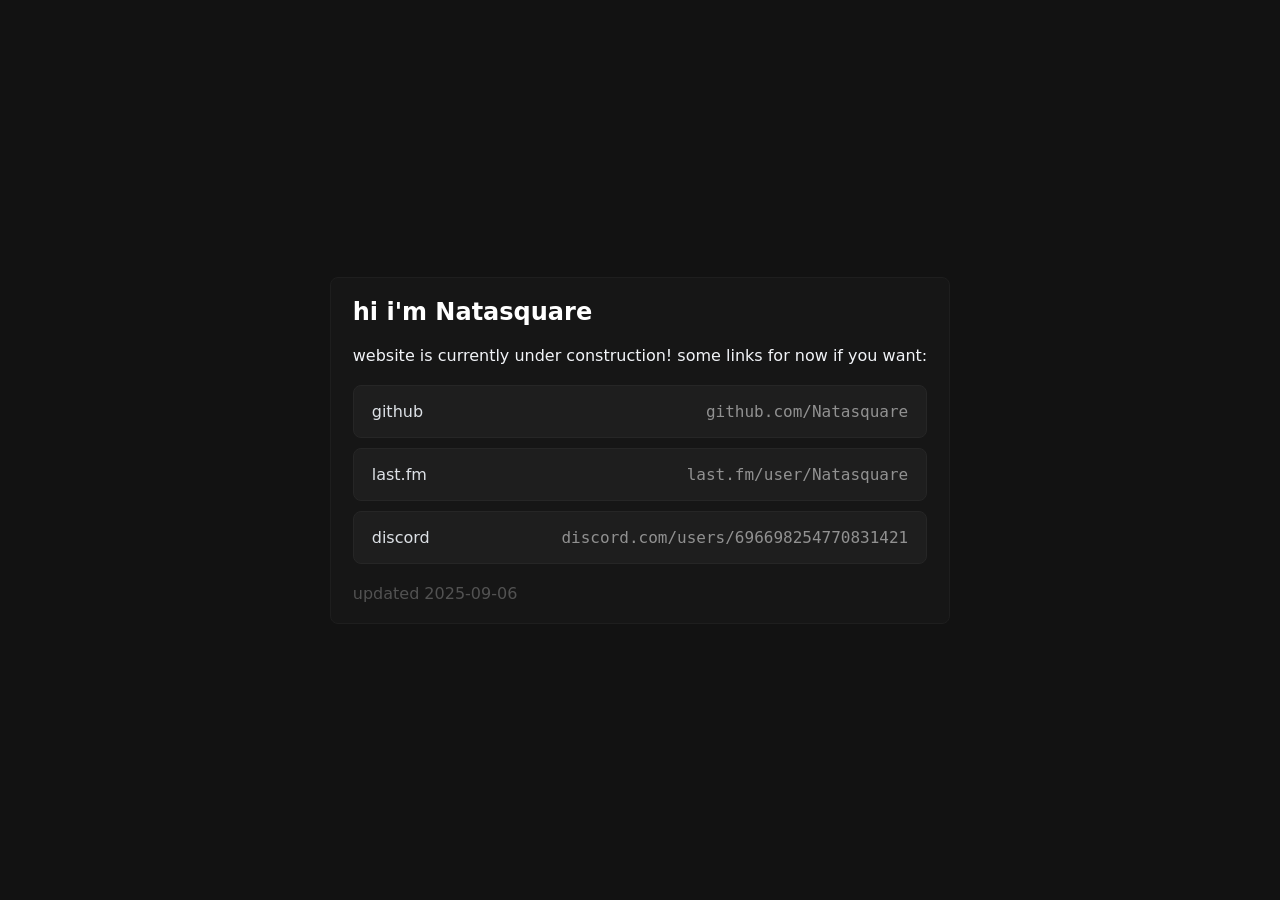
<file: index.html>
<!doctype html>
<html lang="en">
<head>
	<meta charset="utf-8" />
	<meta name="viewport" content="width=device-width, initial-scale=1" />
	<title>Natasquare</title>
	<meta name="description" content="under construction! check back in 6 trillion years" />
	<meta property="og:title" content="hello world" />
	<meta property="og:description" content="under construction! check back in 6 trillion years" />
	<meta property="og:type" content="website" />
	<style>
		:root {
			--dark-0: #121212;
			--dark-1: #161616;
			--dark-2: #1e1e1e;
			--dark-3: #262626;
			--dark-4: #2f2f2f;
			--dark-5: #393939;
			--light-0: #fff;
			--light-1: #f2f4f8;
			--light-2: #dde1e6;
			--light-3: #d0d0d0;
			--light-4: #919191;
			--light-5: #525252;
			--mono: ui-monospace, monospace;
			--sans: ui-sans-serif, system-ui, sans-serif;
		}
		body, html { height: 100% }
		body {
			margin: 0;
			display: grid;
			place-content: center;
			background-color: var(--dark-0);
			color: var(--light-1);
			font-family: var(--sans);
		}
		ul {
			list-style: none;
			padding: 0;
			display: grid;
			gap: 10px;
			margin: 0;
			width: 100%;
		}
		a {
			color: var(--light-2);
			text-decoration: none;
			border: 1px solid var(--dark-3);
			padding: 16px 18px;
			border-radius: 8px;
			display: flex;
			align-items: center;
			gap: 10px;
			transition: transform .06s ease, background .2s ease, border-color .2s ease;
			background-color: var(--dark-2);
			justify-content: space-between;
			max-width: calc(100vw - 100px); /* 18*2 + 10*2 + 22*2 fuck css */
		}
		a:hover{
			transform: scale(1.01);
			border-color:var(--dark-5);
			background-color: var(--dark-3);
			color: var(--light-0);
		}
		.card {
			background-color: var(--dark-1);
			border: 1px solid var(--dark-2);
			padding: 20px 22px;
			border-radius: 8px;
			display: grid;
			gap: 20px;
			transition: border-color .2s ease;
		}
		main {
			margin: 10px;
		}
		.card:hover {
			border-color: var(--dark-4);
		}
		h1 {
			margin: 0;
			color: var(--light-0);
		}
		.label {
			flex-shrink: 0;
		}
		.url {
			color: var(--light-4);
			font-family: var(--mono);
			overflow: hidden;
			text-overflow: ellipsis;
			white-space: nowrap;
			flex: 1;
			min-width: 0;
			text-align: right;
		}
		footer {
			color: var(--light-5);
		}
	</style>
</head>
<body>
	<main class="wrap">
		<section class="card" aria-labelledby="title">
			<h1 id="title">hi i'm Natasquare</h1>
			<span>website is currently under construction! some links for now if you want:</span>
			<ul>
				<li>
					<a href="https://github.com/Natasquare" target="_blank" rel="noopener">
						<span class="label">github</span>
						<span class="url">github.com/Natasquare</span>
					</a>
				</li>
				<li>
					<a href="https://last.fm/user/Natasquare" target="_blank" rel="noopener">
						<span class="label">last.fm</span>
						<span class="url">last.fm/user/Natasquare</span>
					</a>
				</li>
				<li>
					<a href="https://discord.com/users/696698254770831421" target="_blank" rel="noopener">
						<span class="label">discord</span>
						<span class="url">discord.com/users/696698254770831421</span>
					</a>
				</li>
			</ul>
			<footer>
				updated 2025-09-06
			</footer>
		</section>
	</main>
</body>
</html>
</file>
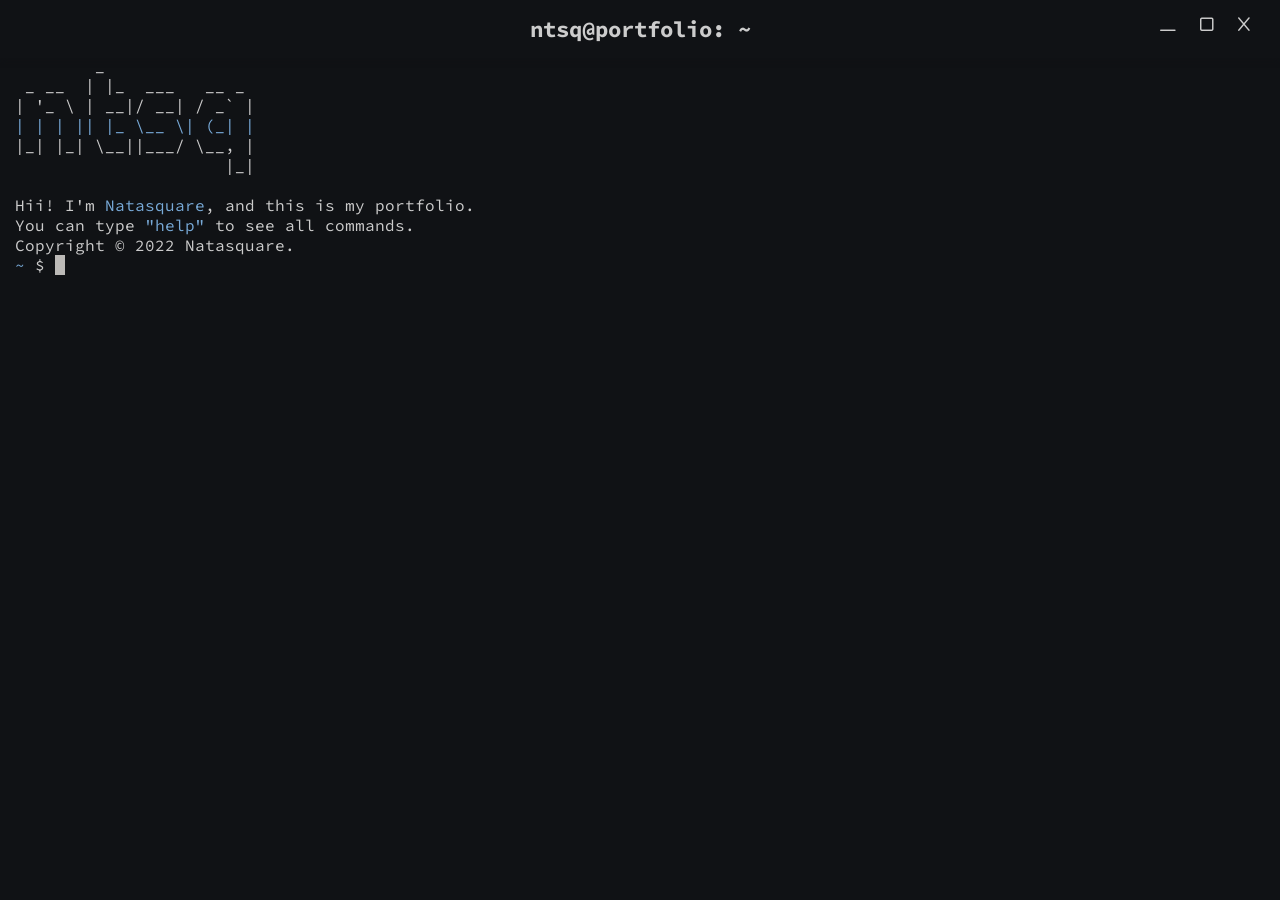
<file: old/index.html>
<!DOCTYPE html>
<html lang="en">
    <head>
        <meta charset="utf-8" />
        <meta http-equiv="X-UA-Compatible" content="IE=edge" />
        <meta name="viewport" content="width=device-width, initial-scale=1" />
        <title>ntsq@portfolio: ~</title>
        <link rel="icon" href="assets/icon.png" />
        <link rel="stylesheet" href="style.css" />
        <link rel="stylesheet" href="https://cdnjs.cloudflare.com/ajax/libs/font-awesome/6.1.1/css/all.min.css" />
        <script src="js/snake.js"></script>
        <script src="https://ajax.googleapis.com/ajax/libs/jquery/3.1.1/jquery.min.js"></script>
    </head>
    <body>
        <div class="header">
            <h1>
                ntsq@portfolio: <span class="path">~</span>
                <span class="icons">
                    <i class="fa-regular fa-window-minimize"></i>
                    <i class="fa-regular fa-square"></i>
                    <i class="fa-regular fa-x"></i>
                </span>
            </h1>
        </div>
        <div class="terminal">
            <div class="display"></div>
            <div class="command-line">
                <span class="path">~</span> $
                <div class="input-wrapper">
                    <input type="text" autocomplete="off" autocorrect="off" autocapitalize="off" autofocus />
                    <span class="cursor">&nbsp;</span>
                </div>
            </div>
        </div>
        <script src="js/app.js"></script>
    </body>
</html>
</file>
<file: old/style.css>
@import url('https://fonts.googleapis.com/css2?family=Source+Code+Pro&display=swap');

:root {
    --main: #78aad8;
    --black: #101215;
    --white: #ccc;
}

body {
    background: var(--black);
    color: var(--white);
    font-family: 'Source Code Pro', monospace;
    margin: 0;
}

::-webkit-scrollbar {
    display: none;
}

::selection {
    color: var(--black);
    background: var(--white);
}

.header {
    background: var(--black);
    text-align: center;
    position: fixed;
    width: 100%;
    z-index: 100;
    font-size: 0.7em;
    height: auto;
    color: var(--white);
    cursor: default;
    box-shadow: 0 0 7px var(--black);
}

.header h1 {
    margin: 15px;
    user-select: none;
}

.icons {
    position: fixed;
    top: 0;
    right: 0;
    z-index: 100;
    padding: 15px;
    font-size: 0.7em;
}

.icons i {
    margin-right: 15px;
    cursor: pointer;
}

.icons i:hover {
    color: #fff;
}

.terminal {
    padding: 15px;
    padding-top: 54.8px;
    font-size: 1em;
    word-break: break-all;
}

.terminal .path {
    color: var(--main);
}

.terminal input {
    background-color: transparent;
    border: none;
    color: var(--white);
    font-size: 1em;
    font-family: 'Source Code Pro', monospace;
    outline: none;
    caret-color: var(--white);
    padding: 0;
    width: 0;
    caret-color: transparent;
}

.input-wrapper {
    display: inline;
    width: 100%;
}

.cursor {
    font-family: "Source Code Pro", monospace;
    animation: blink 1.5s step-end infinite;
    background: var(--white);
    mix-blend-mode: difference;
    position: fixed;
}

.display {
    white-space: pre;
}

.display a {
    color: inherit;
    text-decoration: none;
    font-weight: 700;
}

.display a:hover {
    text-decoration: underline;
}

.snake-head {
    color: var(--main);
}

.snake-body {
    color: var(--main);
    opacity: 0.8;
}

.snake-food {
    color: crimson;
}

.snake-empty {
    color: #111;
}

@media screen and (max-width: 700px) {
    .header {
        font-size: 0.6em;
    }
    .icons {
        display: none;
    }
    .terminal {
        font-size: 0.85em;
    }
}

@keyframes blink {
    from,
    to {
        background: var(--white);
    }
    50% {
        background: transparent;
    }
}
</file>
